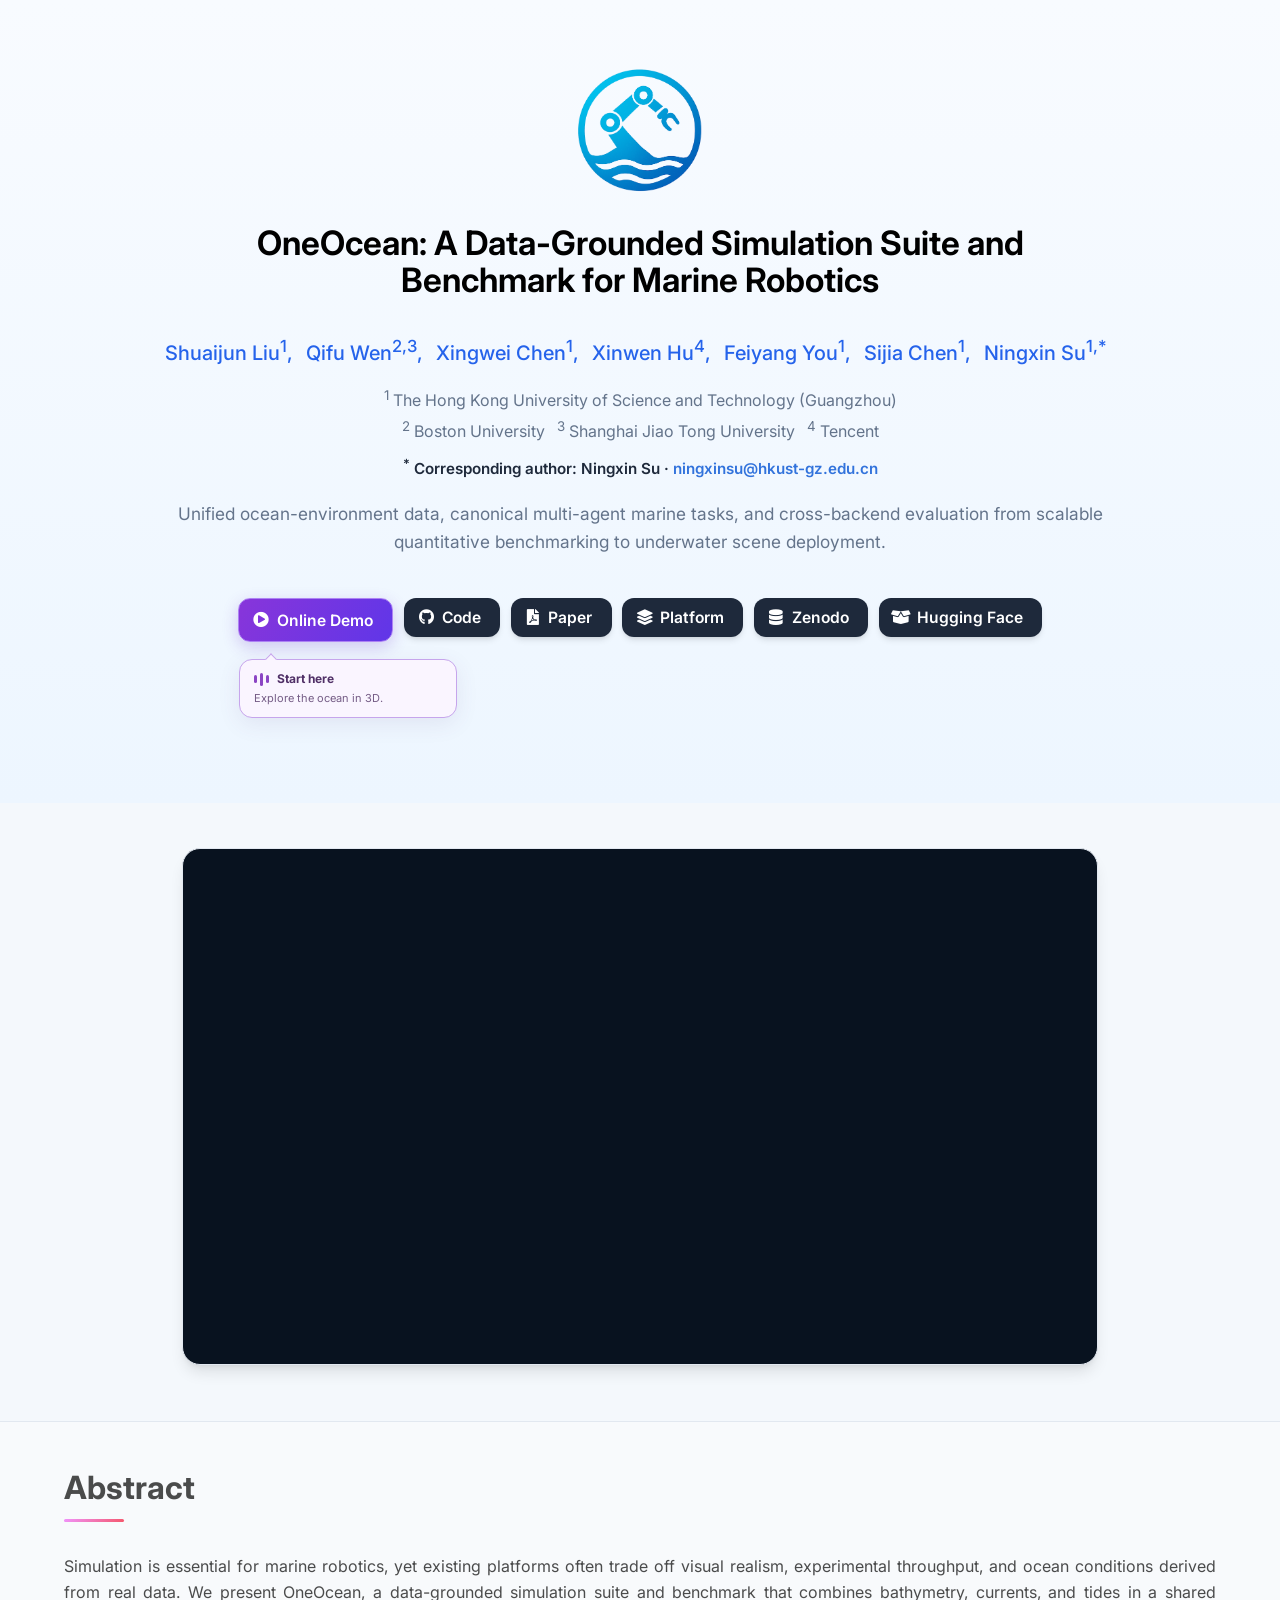
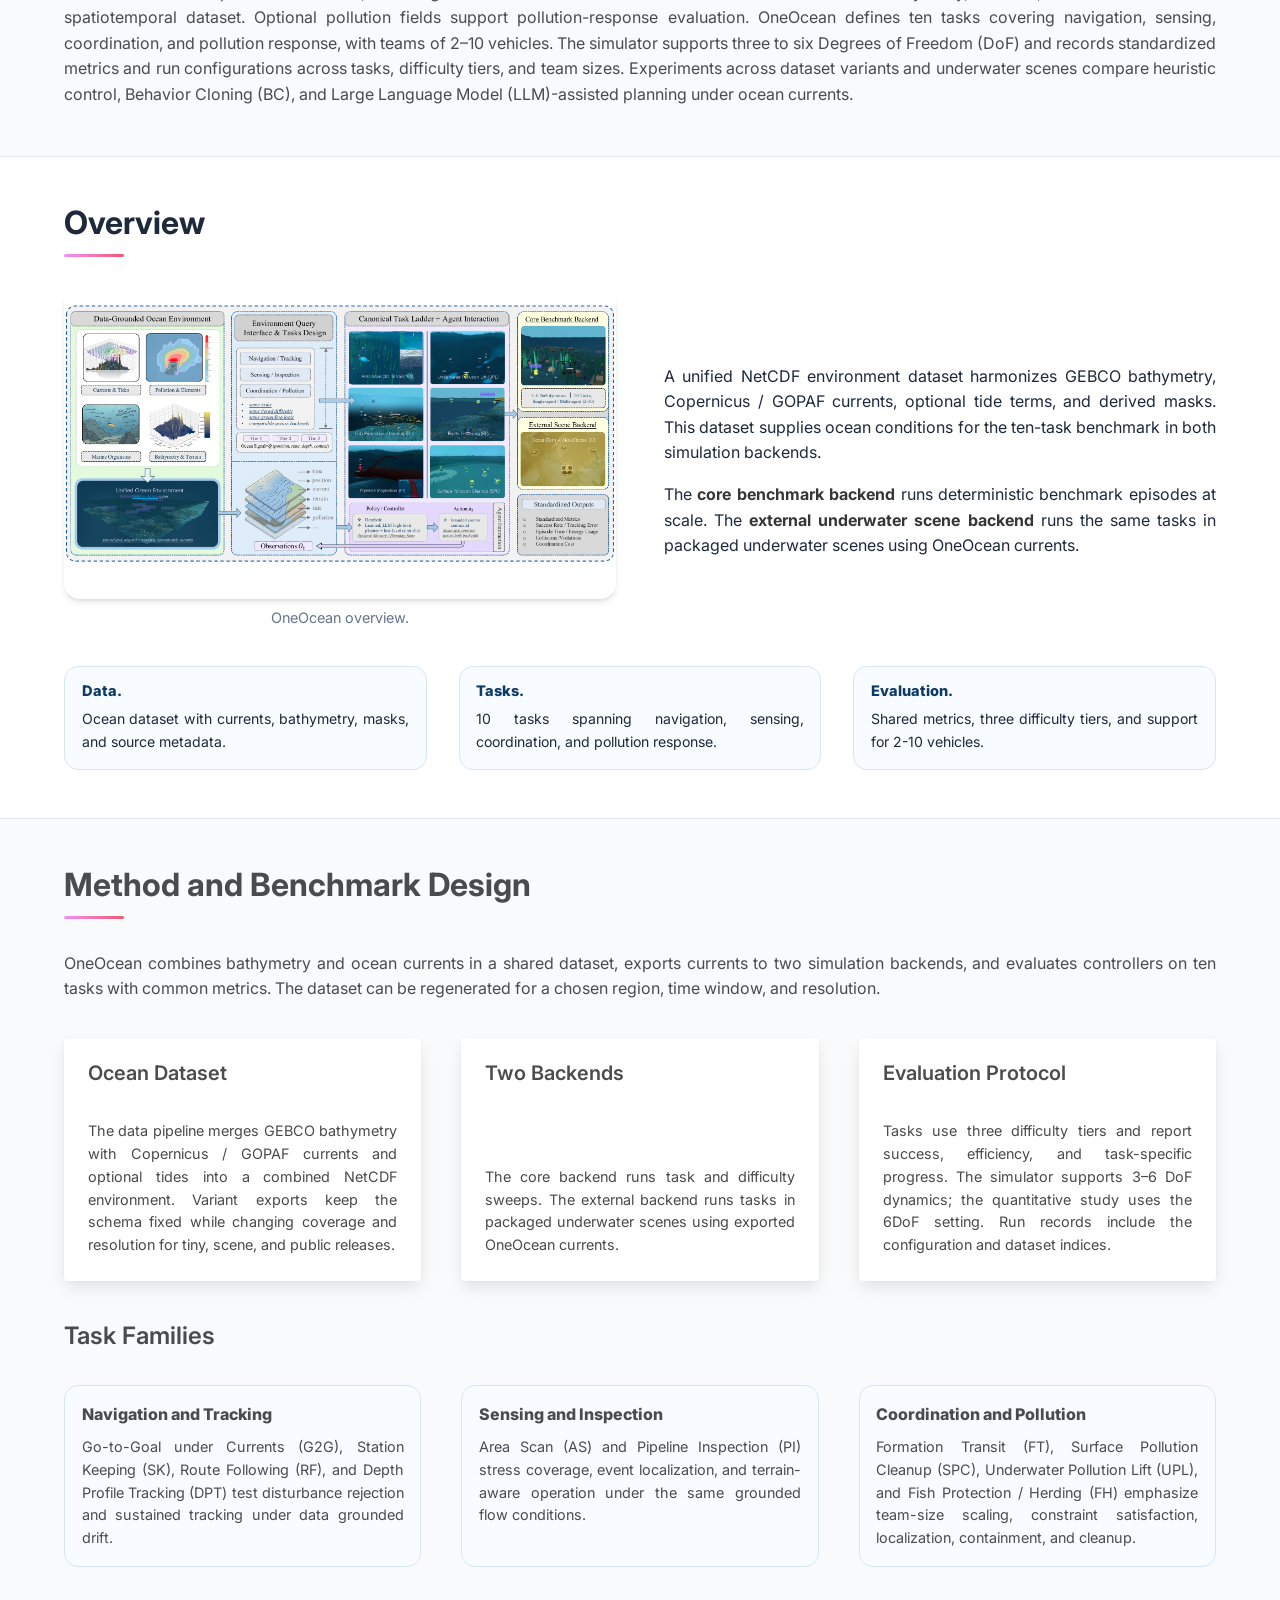
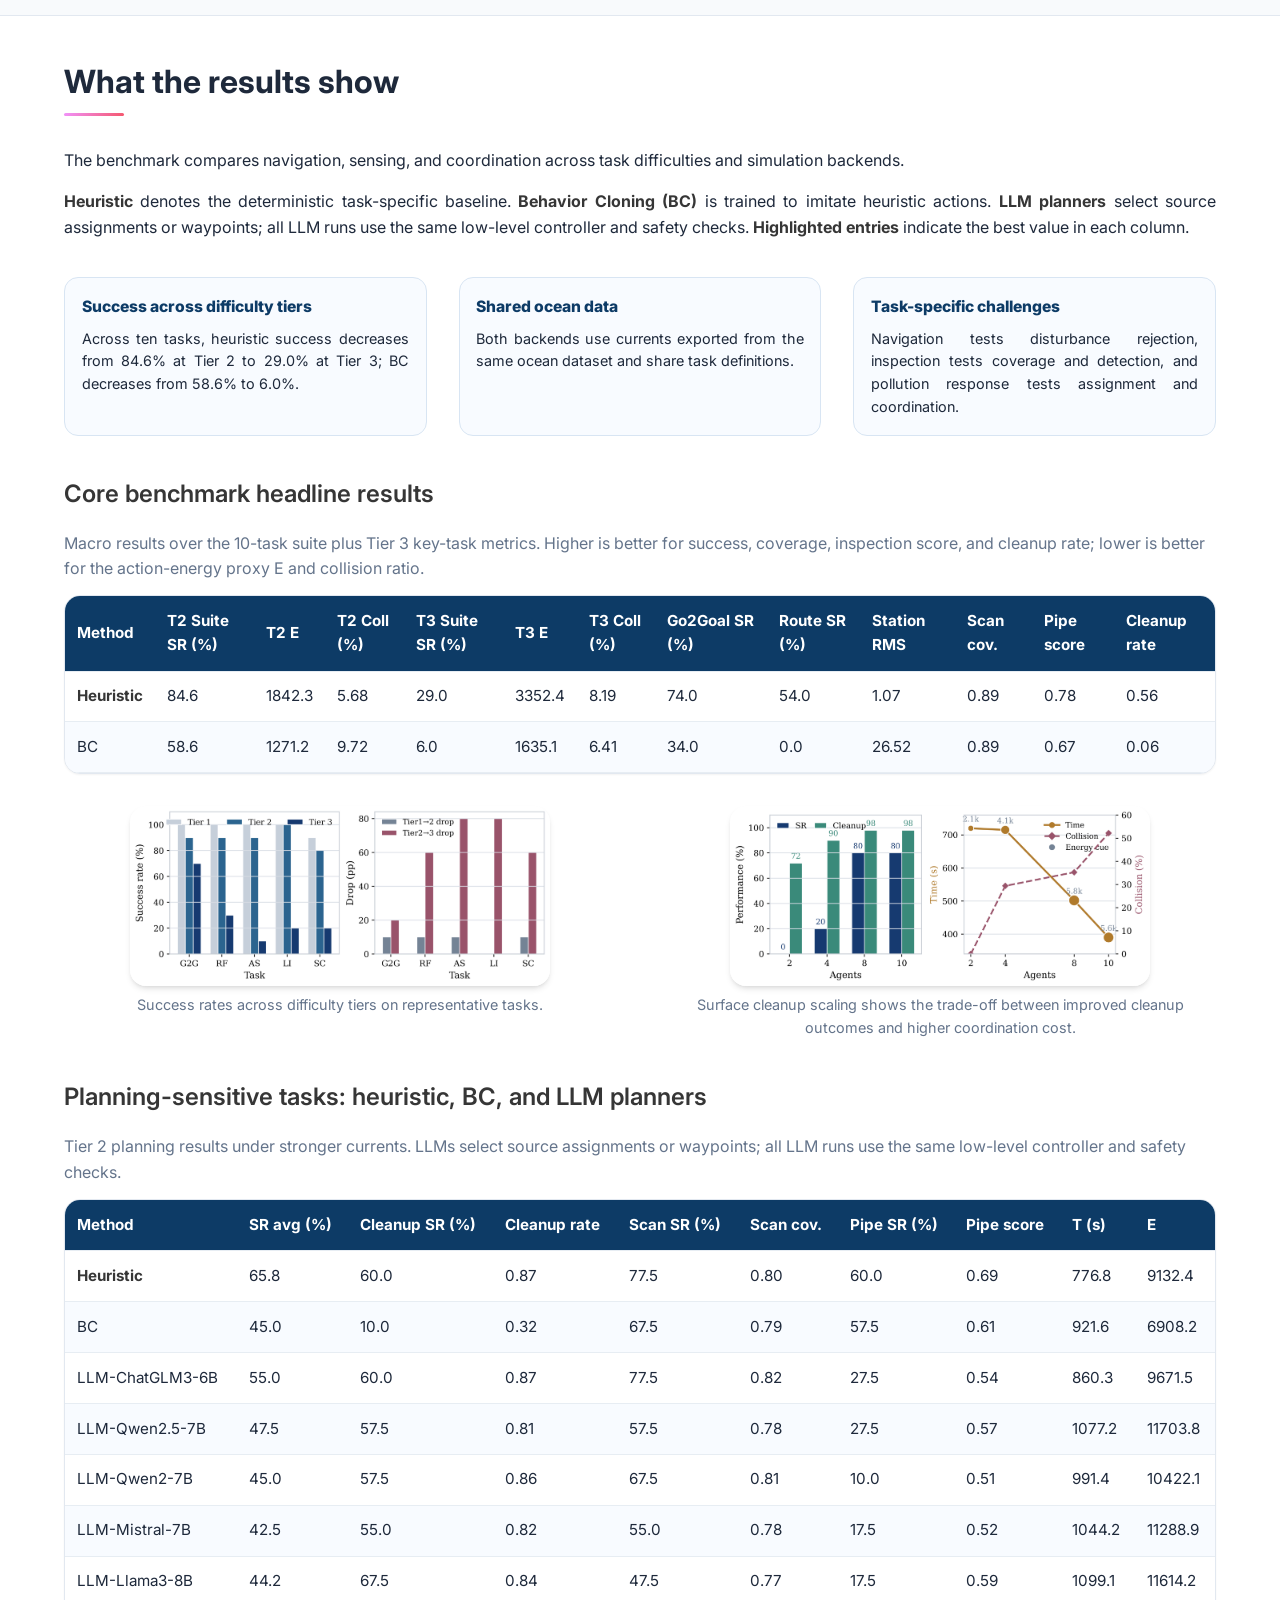
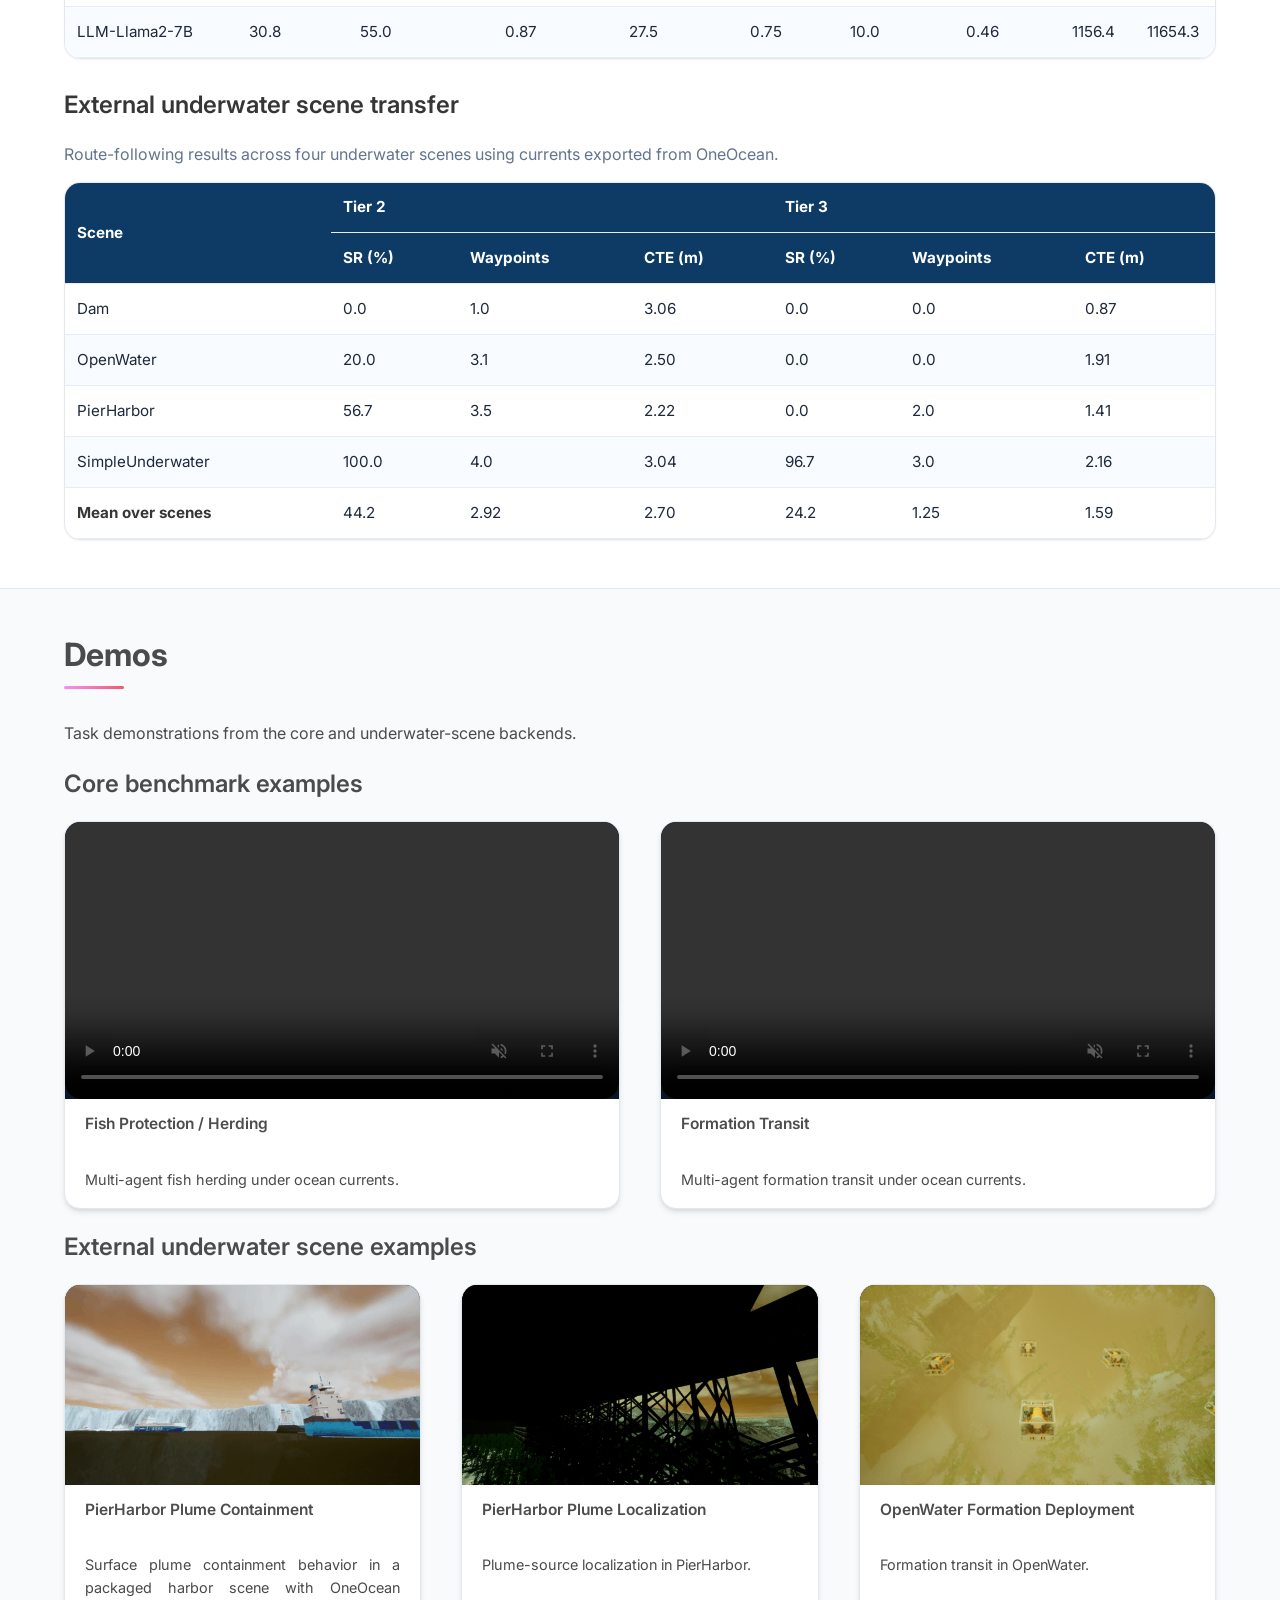
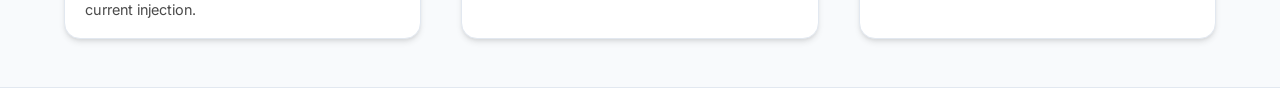
<file: docs/index.html>
<!DOCTYPE html>
<html lang="en">
<head>
  <meta charset="utf-8">
  <meta name="viewport" content="width=device-width, initial-scale=1">
  <meta name="title" content="OneOcean: A Data-Grounded Simulation Suite and Benchmark for Marine Robotics">
  <meta name="description" content="OneOcean is a data-grounded simulation suite and benchmark for marine robotics, built on a unified ocean-environment dataset and evaluated across core benchmark and external underwater-scene backends.">
  <meta name="keywords" content="marine robotics, underwater robotics, ocean simulation, benchmark, HoloOcean, GEBCO, Copernicus Marine, pollution cleanup, multi-agent systems">
  <meta name="author" content="Shuaijun Liu, Qifu Wen, Xingwei Chen, Xinwen Hu, Feiyang You, Sijia Chen, Ningxin Su">
  <link rel="canonical" href="https://nebulis-lab.github.io/OneOcean/">
  <meta name="robots" content="index, follow">
  <meta property="og:type" content="article">
  <meta property="og:site_name" content="OneOcean">
  <meta property="og:title" content="OneOcean: A Data-Grounded Simulation Suite and Benchmark for Marine Robotics">
  <meta property="og:description" content="Unified ocean-environment data, a 10-task marine robotics benchmark, and cross-backend evaluation from fast core experiments to underwater-scene deployment.">
  <meta property="og:image" content="static/images/paper/overview_abstract.png">
  <meta property="og:image:alt" content="OneOcean overview figure">
  <meta name="twitter:card" content="summary_large_image">
  <meta name="twitter:title" content="OneOcean: A Data-Grounded Simulation Suite and Benchmark for Marine Robotics">
  <meta name="twitter:description" content="Data-grounded marine robotics benchmark with unified ocean data, canonical tasks, and cross-backend evaluation.">
  <meta name="twitter:image" content="static/images/paper/overview_abstract.png">
  <meta name="theme-color" content="#0d3b66">
  <title>OneOcean | Project Page</title>

  <link rel="icon" type="image/png" href="static/logo.png">
  <link rel="apple-touch-icon" href="static/logo.png">
  <link rel="stylesheet" href="https://cdnjs.cloudflare.com/ajax/libs/font-awesome/5.15.4/css/all.min.css">
  <link rel="stylesheet" href="static/css/bulma.min.css">
  <link rel="stylesheet" href="static/css/index.css">
  <link rel="stylesheet" href="static/css/oneocean.css">
  <link rel="stylesheet" href="static/css/button-guide.css">
  <link rel="preconnect" href="https://fonts.googleapis.com">
  <link rel="preconnect" href="https://fonts.gstatic.com" crossorigin>
  <link href="https://fonts.googleapis.com/css2?family=Inter:wght@400;500;600;700;800&display=swap" rel="stylesheet">
  <script defer src="static/js/index.js"></script>
</head>
<body>
  <button class="scroll-to-top" onclick="scrollToTop()" title="Scroll to top" aria-label="Scroll to top">
    <i class="fas fa-chevron-up"></i>
  </button>

  <main id="main-content">
    <section class="hero oneocean-hero">
      <div class="hero-body">
        <div class="container is-max-widescreen">
          <div class="columns is-centered">
            <div class="column has-text-centered">
              <div class="title-with-logo">
                <img src="static/logo.png" alt="OneOcean logo" class="publication-logo">
                <h1 class="title is-1 publication-title">OneOcean: A Data-Grounded Simulation Suite and Benchmark for Marine Robotics</h1>
              </div>

              <div class="is-size-5 publication-authors">
                <span class="author-block">Shuaijun Liu<sup>1</sup>,</span>
                <span class="author-block">Qifu Wen<sup>2,3</sup>,</span>
                <span class="author-block">Xingwei Chen<sup>1</sup>,</span>
                <span class="author-block">Xinwen Hu<sup>4</sup>,</span>
                <span class="author-block">Feiyang You<sup>1</sup>,</span>
                <span class="author-block">Sijia Chen<sup>1</sup>,</span>
                <span class="author-block">Ningxin Su<sup>1,*</sup></span>
              </div>

              <div class="publication-institutions">
                <p><sup>1</sup> The Hong Kong University of Science and Technology (Guangzhou)</p>
                <p><sup>2</sup> Boston University &nbsp; <sup>3</sup> Shanghai Jiao Tong University &nbsp; <sup>4</sup> Tencent</p>
              </div>
              <p class="corresponding-author"><sup>*</sup> Corresponding author: Ningxin Su · <a href="mailto:ningxinsu@hkust-gz.edu.cn">ningxinsu@hkust-gz.edu.cn</a></p>

              <p class="hero-tagline">
                Unified ocean-environment data, canonical multi-agent marine tasks, and cross-backend evaluation from scalable quantitative benchmarking to underwater scene deployment.
              </p>

              <div class="publication-links oneocean-links">
                <span class="link-block guided-link">
                  <a id="online-demo" href="demo/" target="_blank" rel="noopener" aria-describedby="demo-entry-guide" class="external-link button is-normal is-rounded demo-highlight">
                    <span class="icon"><i class="fas fa-play-circle"></i></span>
                    <span>Online Demo</span>
                  </a>
                  <span id="demo-entry-guide" class="button-guide" role="note">
                    <span class="guide-heading"><span class="guide-signal" aria-hidden="true"><i></i><i></i><i></i></span>Start here</span>
                    <span class="guide-copy">Explore the ocean in 3D.</span>
                  </span>
                </span>
                <span class="link-block">
                  <a href="https://github.com/NEBULIS-Lab/OneOcean" target="_blank" rel="noopener" class="external-link button is-normal is-rounded is-dark">
                    <span class="icon"><i class="fab fa-github"></i></span>
                    <span>Code</span>
                  </a>
                </span>
                <span class="link-block">
                  <a href="oneocean_paper.pdf?v=arxiv-20261014-212656" target="_blank" class="external-link button is-normal is-rounded is-dark">
                    <span class="icon"><i class="fas fa-file-pdf"></i></span>
                    <span>Paper</span>
                  </a>
                </span>
                <span class="link-block">
                  <a href="platform/" class="external-link button is-normal is-rounded is-dark">
                    <span class="icon"><i class="fas fa-layer-group"></i></span>
                    <span>Platform</span>
                  </a>
                </span>
                <span class="link-block">
                  <a href="https://zenodo.org/records/18837700" target="_blank" rel="noopener" class="external-link button is-normal is-rounded is-dark">
                    <span class="icon"><i class="fas fa-database"></i></span>
                    <span>Zenodo</span>
                  </a>
                </span>
                <span class="link-block">
                  <a href="https://huggingface.co/datasets/anonymous321123/OneOcean_Environment_Dataset" target="_blank" rel="noopener" class="external-link button is-normal is-rounded is-dark">
                    <span class="icon"><i class="fas fa-box-open"></i></span>
                    <span>Hugging Face</span>
                  </a>
                </span>
              </div>
            </div>
          </div>
        </div>
      </div>
    </section>

    <section class="section video-intro-section">
      <div class="container is-max-widescreen">
        <div class="columns is-centered">
          <div class="column is-four-fifths video-column">
            <div class="video-embed-card">
              <div class="video-embed-shell">
                <iframe
                  src="https://www.youtube.com/embed/Fz2medRUxwo"
                  title="OneOcean overview video"
                  loading="lazy"
                  allow="accelerometer; autoplay; clipboard-write; encrypted-media; gyroscope; picture-in-picture; web-share"
                  allowfullscreen></iframe>
              </div>
            </div>
          </div>
        </div>
      </div>
    </section>

    <section class="section hero is-light" id="abstract">
      <div class="container is-max-widescreen">
        <div class="columns is-centered">
          <div class="column is-five-sixths">
            <h2 class="title is-3 has-text-left">Abstract</h2>
            <div class="content">
              <p class="has-text-justified">Simulation is essential for marine robotics, yet existing platforms often trade off visual realism, experimental throughput, and ocean conditions derived from real data. We present OneOcean, a data-grounded simulation suite and benchmark that combines bathymetry, currents, and tides in a shared spatiotemporal dataset. Optional pollution fields support pollution-response evaluation. OneOcean defines ten tasks covering navigation, sensing, coordination, and pollution response, with teams of 2–10 vehicles. The simulator supports three to six Degrees of Freedom (DoF) and records standardized metrics and run configurations across tasks, difficulty tiers, and team sizes. Experiments across dataset variants and underwater scenes compare heuristic control, Behavior Cloning (BC), and Large Language Model (LLM)-assisted planning under ocean currents.</p>
            </div>
          </div>
        </div>
      </div>
    </section>

    <section class="section" id="overview">
      <div class="container is-max-widescreen">
        <div class="columns is-centered">
          <div class="column is-five-sixths">
            <h2 class="title is-3 has-text-left">Overview</h2>
            <div class="columns is-vcentered is-variable is-6 overview-top-row">
              <div class="column is-6 overview-figure-column">
                <figure class="image hf-figure overview-figure-card">
                  <img class="hf-media hf-workflow overview-main-figure" src="static/images/paper/overview_abstract.png" alt="OneOcean overview" loading="lazy">
                </figure>
                <p class="hf-caption">OneOcean overview.</p>
              </div>
              <div class="column is-6">
                <div class="content overview-copy">
                  <p class="has-text-justified">A unified NetCDF environment dataset harmonizes GEBCO bathymetry, Copernicus / GOPAF currents, optional tide terms, and derived masks. This dataset supplies ocean conditions for the ten-task benchmark in both simulation backends.</p>
                  <p class="has-text-justified">The <strong>core benchmark backend</strong> runs deterministic benchmark episodes at scale. The <strong>external underwater scene backend</strong> runs the same tasks in packaged underwater scenes using OneOcean currents.</p>
                </div>
              </div>
            </div>
            <div class="columns is-multiline is-variable is-4 mini-points-row">
              <div class="column is-4">
                <div class="mini-point">
                  <span class="mini-point-label">Data.</span>
                  <span class="mini-point-body">Ocean dataset with currents, bathymetry, masks, and source metadata.</span>
                </div>
              </div>
              <div class="column is-4">
                <div class="mini-point">
                  <span class="mini-point-label">Tasks.</span>
                  <span class="mini-point-body">10 tasks spanning navigation, sensing, coordination, and pollution response.</span>
                </div>
              </div>
              <div class="column is-4">
                <div class="mini-point">
                  <span class="mini-point-label">Evaluation.</span>
                  <span class="mini-point-body">Shared metrics, three difficulty tiers, and support for 2-10 vehicles.</span>
                </div>
              </div>
            </div>
          </div>
        </div>
      </div>
    </section>

    <section class="section hero is-light" id="method">
      <div class="container is-max-widescreen">
        <div class="columns is-centered">
          <div class="column is-five-sixths">
            <h2 class="title is-3 has-text-left">Method and Benchmark Design</h2>
            <div class="content method-lead">
              <p class="has-text-justified">OneOcean combines bathymetry and ocean currents in a shared dataset, exports currents to two simulation backends, and evaluates controllers on ten tasks with common metrics. The dataset can be regenerated for a chosen region, time window, and resolution.</p>
            </div>

            <div class="columns is-multiline is-variable is-5 benchmark-pillars">
              <div class="column is-4">
                <article class="hf-card card method-card benchmark-card">
                  <div class="card-content">
                    <h3 class="title is-5">Ocean Dataset</h3>
                    <p>The data pipeline merges GEBCO bathymetry with Copernicus / GOPAF currents and optional tides into a combined NetCDF environment. Variant exports keep the schema fixed while changing coverage and resolution for tiny, scene, and public releases.</p>
                  </div>
                </article>
              </div>
              <div class="column is-4">
                <article class="hf-card card method-card benchmark-card">
                  <div class="card-content">
                    <h3 class="title is-5">Two Backends</h3>
                    <p>The core backend runs task and difficulty sweeps. The external backend runs tasks in packaged underwater scenes using exported OneOcean currents.</p>
                  </div>
                </article>
              </div>
              <div class="column is-4">
                <article class="hf-card card method-card benchmark-card">
                  <div class="card-content">
                    <h3 class="title is-5">Evaluation Protocol</h3>
                    <p>Tasks use three difficulty tiers and report success, efficiency, and task-specific progress. The simulator supports 3–6 DoF dynamics; the quantitative study uses the 6DoF setting. Run records include the configuration and dataset indices.</p>
                  </div>
                </article>
              </div>
            </div>

            <div class="task-families-wrap">
              <h3 class="title is-4 has-text-left">Task Families</h3>
              <div class="columns is-multiline is-variable is-5 task-family-grid task-family-grid-three">
                <div class="column is-4">
                  <div class="task-family-card family-card">
                    <h4>Navigation and Tracking</h4>
                    <p>Go-to-Goal under Currents (G2G), Station Keeping (SK), Route Following (RF), and Depth Profile Tracking (DPT) test disturbance rejection and sustained tracking under data grounded drift.</p>
                  </div>
                </div>
                <div class="column is-4">
                  <div class="task-family-card family-card">
                    <h4>Sensing and Inspection</h4>
                    <p>Area Scan (AS) and Pipeline Inspection (PI) stress coverage, event localization, and terrain-aware operation under the same grounded flow conditions.</p>
                  </div>
                </div>
                <div class="column is-4">
                  <div class="task-family-card family-card">
                    <h4>Coordination and Pollution</h4>
                    <p>Formation Transit (FT), Surface Pollution Cleanup (SPC), Underwater Pollution Lift (UPL), and Fish Protection / Herding (FH) emphasize team-size scaling, constraint satisfaction, localization, containment, and cleanup.</p>
                  </div>
                </div>
              </div>
            </div>
          </div>
        </div>
      </div>
    </section>

    <section class="section" id="results">
      <div class="container is-max-widescreen">
        <div class="columns is-centered">
          <div class="column is-five-sixths">
            <h2 class="title is-3 has-text-left">What the results show</h2>
            <div class="content">
              <p class="has-text-justified">The benchmark compares navigation, sensing, and coordination across task difficulties and simulation backends.</p>
              <p class="has-text-justified"><strong>Heuristic</strong> denotes the deterministic task-specific baseline. <strong>Behavior Cloning (BC)</strong> is trained to imitate heuristic actions. <strong>LLM planners</strong> select source assignments or waypoints; all LLM runs use the same low-level controller and safety checks. <strong>Highlighted entries</strong> indicate the best value in each column.</p>
            </div>

            <div class="columns is-multiline is-variable is-4 results-takeaway-grid">
              <div class="column is-4">
                <article class="results-takeaway-card">
                  <h3>Success across difficulty tiers</h3>
                  <p>Across ten tasks, heuristic success decreases from 84.6% at Tier 2 to 29.0% at Tier 3; BC decreases from 58.6% to 6.0%.</p>
                </article>
              </div>
              <div class="column is-4">
                <article class="results-takeaway-card">
                  <h3>Shared ocean data</h3>
                  <p>Both backends use currents exported from the same ocean dataset and share task definitions.</p>
                </article>
              </div>
              <div class="column is-4">
                <article class="results-takeaway-card">
                  <h3>Task-specific challenges</h3>
                  <p>Navigation tests disturbance rejection, inspection tests coverage and detection, and pollution response tests assignment and coordination.</p>
                </article>
              </div>
            </div>

            <div class="table-panel">
              <h3 class="title is-4 has-text-left">Core benchmark headline results</h3>
              <p class="table-caption">Macro results over the 10-task suite plus Tier 3 key-task metrics. Higher is better for success, coverage, inspection score, and cleanup rate; lower is better for the action-energy proxy E and collision ratio.</p>
              <div class="table-scroll">
                <table class="paper-table compact">
                  <thead>
                    <tr>
                      <th>Method</th>
                      <th>T2 Suite SR (%)</th>
                      <th>T2 E</th>
                      <th>T2 Coll (%)</th>
                      <th>T3 Suite SR (%)</th>
                      <th>T3 E</th>
                      <th>T3 Coll (%)</th>
                      <th>Go2Goal SR (%)</th>
                      <th>Route SR (%)</th>
                      <th>Station RMS</th>
                      <th>Scan cov.</th>
                      <th>Pipe score</th>
                      <th>Cleanup rate</th>
                    </tr>
                  </thead>
                  <tbody>
                    <tr>
                      <td><strong>Heuristic</strong></td>
                      <td>84.6</td>
                      <td>1842.3</td>
                      <td>5.68</td>
                      <td>29.0</td>
                      <td>3352.4</td>
                      <td>8.19</td>
                      <td>74.0</td>
                      <td>54.0</td>
                      <td>1.07</td>
                      <td>0.89</td>
                      <td>0.78</td>
                      <td>0.56</td>
                    </tr>
                    <tr>
                      <td>BC</td>
                      <td>58.6</td>
                      <td>1271.2</td>
                      <td>9.72</td>
                      <td>6.0</td>
                      <td>1635.1</td>
                      <td>6.41</td>
                      <td>34.0</td>
                      <td>0.0</td>
                      <td>26.52</td>
                      <td>0.89</td>
                      <td>0.67</td>
                      <td>0.06</td>
                    </tr>
                  </tbody>
                </table>
              </div>
            </div>

            <div class="columns is-variable is-6 result-figures">
              <div class="column is-6">
                <figure class="image hf-figure">
                  <img class="hf-media hf-plot" src="static/images/paper/difficulty_ladder_dualpanel.png" alt="Difficulty ladder summary" loading="lazy">
                </figure>
                <p class="hf-caption">Success rates across difficulty tiers on representative tasks.</p>
              </div>
              <div class="column is-6">
                <figure class="image hf-figure">
                  <img class="hf-media hf-plot" src="static/images/paper/cleanup_scaling_dualpanel.png" alt="Cleanup scaling summary" loading="lazy">
                </figure>
                <p class="hf-caption">Surface cleanup scaling shows the trade-off between improved cleanup outcomes and higher coordination cost.</p>
              </div>
            </div>

            <div class="table-panel">
              <h3 class="title is-4 has-text-left">Planning-sensitive tasks: heuristic, BC, and LLM planners</h3>
              <p class="table-caption">Tier 2 planning results under stronger currents. LLMs select source assignments or waypoints; all LLM runs use the same low-level controller and safety checks.</p>
              <div class="table-scroll">
                <table class="paper-table">
                  <thead>
                    <tr>
                      <th>Method</th>
                      <th>SR avg (%)</th>
                      <th>Cleanup SR (%)</th>
                      <th>Cleanup rate</th>
                      <th>Scan SR (%)</th>
                      <th>Scan cov.</th>
                      <th>Pipe SR (%)</th>
                      <th>Pipe score</th>
                      <th>T (s)</th>
                      <th>E</th>
                    </tr>
                  </thead>
                  <tbody>
                    <tr>
                      <td><strong>Heuristic</strong></td>
                      <td>65.8</td>
                      <td>60.0</td>
                      <td>0.87</td>
                      <td>77.5</td>
                      <td>0.80</td>
                      <td>60.0</td>
                      <td>0.69</td>
                      <td>776.8</td>
                      <td>9132.4</td>
                    </tr>
                    <tr>
                      <td>BC</td>
                      <td>45.0</td>
                      <td>10.0</td>
                      <td>0.32</td>
                      <td>67.5</td>
                      <td>0.79</td>
                      <td>57.5</td>
                      <td>0.61</td>
                      <td>921.6</td>
                      <td>6908.2</td>
                    </tr>
                    <tr>
                      <td>LLM-ChatGLM3-6B</td>
                      <td>55.0</td>
                      <td>60.0</td>
                      <td>0.87</td>
                      <td>77.5</td>
                      <td>0.82</td>
                      <td>27.5</td>
                      <td>0.54</td>
                      <td>860.3</td>
                      <td>9671.5</td>
                    </tr>
                    <tr>
                      <td>LLM-Qwen2.5-7B</td>
                      <td>47.5</td>
                      <td>57.5</td>
                      <td>0.81</td>
                      <td>57.5</td>
                      <td>0.78</td>
                      <td>27.5</td>
                      <td>0.57</td>
                      <td>1077.2</td>
                      <td>11703.8</td>
                    </tr>
                    <tr>
                      <td>LLM-Qwen2-7B</td>
                      <td>45.0</td>
                      <td>57.5</td>
                      <td>0.86</td>
                      <td>67.5</td>
                      <td>0.81</td>
                      <td>10.0</td>
                      <td>0.51</td>
                      <td>991.4</td>
                      <td>10422.1</td>
                    </tr>
                    <tr>
                      <td>LLM-Mistral-7B</td>
                      <td>42.5</td>
                      <td>55.0</td>
                      <td>0.82</td>
                      <td>55.0</td>
                      <td>0.78</td>
                      <td>17.5</td>
                      <td>0.52</td>
                      <td>1044.2</td>
                      <td>11288.9</td>
                    </tr>
                    <tr>
                      <td>LLM-Llama3-8B</td>
                      <td>44.2</td>
                      <td>67.5</td>
                      <td>0.84</td>
                      <td>47.5</td>
                      <td>0.77</td>
                      <td>17.5</td>
                      <td>0.59</td>
                      <td>1099.1</td>
                      <td>11614.2</td>
                    </tr>
                    <tr>
                      <td>LLM-Llama2-7B</td>
                      <td>30.8</td>
                      <td>55.0</td>
                      <td>0.87</td>
                      <td>27.5</td>
                      <td>0.75</td>
                      <td>10.0</td>
                      <td>0.46</td>
                      <td>1156.4</td>
                      <td>11654.3</td>
                    </tr>
                  </tbody>
                </table>
              </div>
            </div>

            <div class="table-panel">
              <h3 class="title is-4 has-text-left">External underwater scene transfer</h3>
              <p class="table-caption">Route-following results across four underwater scenes using currents exported from OneOcean.</p>
              <div class="table-scroll narrow">
                <table class="paper-table compact">
                  <thead>
                    <tr>
                      <th rowspan="2">Scene</th>
                      <th colspan="3">Tier 2</th>
                      <th colspan="3">Tier 3</th>
                    </tr>
                    <tr>
                      <th>SR (%)</th>
                      <th>Waypoints</th>
                      <th>CTE (m)</th>
                      <th>SR (%)</th>
                      <th>Waypoints</th>
                      <th>CTE (m)</th>
                    </tr>
                  </thead>
                  <tbody>
                    <tr>
                      <td>Dam</td>
                      <td>0.0</td>
                      <td>1.0</td>
                      <td>3.06</td>
                      <td>0.0</td>
                      <td>0.0</td>
                      <td>0.87</td>
                    </tr>
                    <tr>
                      <td>OpenWater</td>
                      <td>20.0</td>
                      <td>3.1</td>
                      <td>2.50</td>
                      <td>0.0</td>
                      <td>0.0</td>
                      <td>1.91</td>
                    </tr>
                    <tr>
                      <td>PierHarbor</td>
                      <td>56.7</td>
                      <td>3.5</td>
                      <td>2.22</td>
                      <td>0.0</td>
                      <td>2.0</td>
                      <td>1.41</td>
                    </tr>
                    <tr>
                      <td>SimpleUnderwater</td>
                      <td>100.0</td>
                      <td>4.0</td>
                      <td>3.04</td>
                      <td>96.7</td>
                      <td>3.0</td>
                      <td>2.16</td>
                    </tr>
                    <tr>
                      <td><strong>Mean over scenes</strong></td>
                      <td>44.2</td>
                      <td>2.92</td>
                      <td>2.70</td>
                      <td>24.2</td>
                      <td>1.25</td>
                      <td>1.59</td>
                    </tr>
                  </tbody>
                </table>
              </div>
            </div>
          </div>
        </div>
      </div>
    </section>

    <section class="section hero is-light" id="demos">
      <div class="container is-max-widescreen">
        <div class="columns is-centered">
          <div class="column is-five-sixths">
            <h2 class="title is-3 has-text-left">Demos</h2>
            <div class="content">
              <p class="has-text-justified">Task demonstrations from the core and underwater-scene backends.</p>
            </div>

            <h3 class="title is-4 has-text-left">Core benchmark examples</h3>
            <div class="columns is-variable is-5">
              <div class="column is-6">
                <article class="hf-card card demo-card">
                  <div class="card-image">
                    <video class="hf-video-inline" controls muted loop playsinline preload="metadata">
                      <source src="static/media/core/task3_10s.mp4" type="video/mp4">
                    </video>
                  </div>
                  <div class="card-content">
                    <h4 class="title is-5">Fish Protection / Herding</h4>
                    <p>Multi-agent fish herding under ocean currents.</p>
                  </div>
                </article>
              </div>
              <div class="column is-6">
                <article class="hf-card card demo-card">
                  <div class="card-image">
                    <video class="hf-video-inline" controls muted loop playsinline preload="metadata">
                      <source src="static/media/core/task6_10s.mp4" type="video/mp4">
                    </video>
                  </div>
                  <div class="card-content">
                    <h4 class="title is-5">Formation Transit</h4>
                    <p>Multi-agent formation transit under ocean currents.</p>
                  </div>
                </article>
              </div>
            </div>

            <h3 class="title is-4 has-text-left">External underwater scene examples</h3>
            <div class="columns is-multiline is-variable is-5">
              <div class="column is-4">
                <article class="hf-card card demo-card">
                  <div class="card-image">
                    <img class="hf-media" src="static/media/external/pierharbor_plume_containment_viewport.gif" alt="PierHarbor plume containment demo" loading="lazy">
                  </div>
                  <div class="card-content">
                    <h4 class="title is-5">PierHarbor Plume Containment</h4>
                    <p>Surface plume containment behavior in a packaged harbor scene with OneOcean current injection.</p>
                  </div>
                </article>
              </div>
              <div class="column is-4">
                <article class="hf-card card demo-card">
                  <div class="card-image">
                    <img class="hf-media" src="static/media/external/pierharbor_plume_localization_viewport.gif" alt="PierHarbor plume localization demo" loading="lazy">
                  </div>
                  <div class="card-content">
                    <h4 class="title is-5">PierHarbor Plume Localization</h4>
                    <p>Plume-source localization in PierHarbor.</p>
                  </div>
                </article>
              </div>
              <div class="column is-4">
                <article class="hf-card card demo-card">
                  <div class="card-image">
                    <img class="hf-media" src="static/media/external/openwater_formation_keyframe.png" alt="OpenWater formation keyframe" loading="lazy">
                  </div>
                  <div class="card-content">
                    <h4 class="title is-5">OpenWater Formation Deployment</h4>
                    <p>Formation transit in OpenWater.</p>
                  </div>
                </article>
              </div>
            </div>
          </div>
        </div>
      </div>
    </section>
  </main>
</body>
</html>
</file>
<file: docs/static/css/index.css>
/* Modern CSS Variables for consistent theming */
:root {
  --primary-color: #2563eb;
  --primary-hover: #1d4ed8;
  --secondary-color: #64748b;
  --accent-color: #0ea5e9;
  --text-primary: #1e293b;
  --text-secondary: #64748b;
  --text-light: #94a3b8;
  --background-primary: #ffffff;
  --background-secondary: #f8fafc;
  --background-accent: #f1f5f9;
  --border-color: #e2e8f0;
  --shadow-sm: 0 1px 2px 0 rgb(0 0 0 / 0.05);
  --shadow-md: 0 4px 6px -1px rgb(0 0 0 / 0.1), 0 2px 4px -2px rgb(0 0 0 / 0.1);
  --shadow-lg: 0 10px 15px -3px rgb(0 0 0 / 0.1), 0 4px 6px -4px rgb(0 0 0 / 0.1);
  --shadow-xl: 0 20px 25px -5px rgb(0 0 0 / 0.1), 0 8px 10px -6px rgb(0 0 0 / 0.1);
  --gradient-primary: linear-gradient(135deg, #667eea 0%, #764ba2 100%);
  --gradient-accent: linear-gradient(135deg, #f093fb 0%, #f5576c 100%);
  --gradient-subtle: linear-gradient(135deg, #ffecd2 0%, #fcb69f 100%);
  --border-radius: 12px;
  --border-radius-lg: 16px;
  --transition: all 0.3s cubic-bezier(0.4, 0, 0.2, 1);
}

/* Smooth scrolling for better UX */
html {
  scroll-behavior: smooth;
}

body {
  font-family: 'Inter', 'Segoe UI', -apple-system, BlinkMacSystemFont, sans-serif;
  color: var(--text-primary);
  line-height: 1.6;
  font-size: 16px;
  background-color: var(--background-primary);
  -webkit-font-smoothing: antialiased;
  -moz-osx-font-smoothing: grayscale;
}

/* HATTO-UFog: docs expansion (responsive media + no overflow) */
#overview .hf-media,
#motivation .hf-media,
#method .hf-media,
#results .hf-media,
#simulators .hf-media,
#simulators .hf-video,
#demos .hf-media,
#demos .hf-video {
  max-width: 100%;
  width: auto;
  height: auto;
  display: block;
  margin-left: auto;
  margin-right: auto;
}

#overview .hf-figure,
#motivation .hf-figure,
#method .hf-figure,
#results .hf-figure,
#simulators .hf-figure,
#demos .hf-figure {
  border-radius: var(--border-radius-lg);
  overflow: hidden;
  box-shadow: var(--shadow-md);
  background: var(--background-primary);
}

#overview .hf-figure {
  max-width: 560px;
  margin-left: auto;
  margin-right: auto;
}

#overview .hf-media {
  max-height: 380px;
  object-fit: contain;
}

#overview .hf-media.hf-workflow {
  max-height: 520px;
}

#results .hf-media,
#simulators .hf-media {
  max-height: 360px;
  object-fit: contain;
}

#results .hf-media.hf-plot {
  max-height: 240px;
}

#results .hf-figure {
  width: min(420px, 100%);
  margin-left: auto;
  margin-right: auto;
}

#demos .hf-media {
  max-height: 420px;
  object-fit: contain;
}

#demos .hf-figure {
  width: min(800px, 100%);
  margin-left: auto;
  margin-right: auto;
}

#demos .hf-video {
  max-width: 100%;
  display: block;
  margin-left: auto;
  margin-right: auto;
  background: transparent;
  border-radius: 0;
}

.hf-video-inline {
  width: 100%;
  height: auto;
  display: block;
  background: #0b1220;
  border-radius: var(--border-radius-lg);
}

.hf-video-wide {
  width: min(800px, 100%);
  display: block;
  margin-left: auto;
  margin-right: auto;
  background: #0b1220;
  border-radius: var(--border-radius-lg);
}

.hf-video-narrow {
  width: min(400px, 100%); /* Smaller than wide videos */
  display: block;
  margin-left: auto;
  margin-right: auto;
}

/* Demos: avoid extra framing so posters match the final video element box before playback. */
#demos .hf-video-wide,
#demos .hf-video-inline {
  background: transparent !important;
  border-radius: var(--border-radius-lg) !important;
  overflow: hidden !important; /* Ensure rounded corners are visible */
}

#demos .hf-video-narrow {
  width: min(400px, 100%) !important; /* Smaller display for RoboFactory */
  background: transparent !important;
  border-radius: var(--border-radius-lg) !important;
  overflow: hidden !important;
}

/* Critical: lock demo aspect ratios so the poster box matches the video box before metadata/playback.
   The aspect-ratio forces the video element to have the correct dimensions even when showing the poster. */
#demos video.demo-habitat { 
  aspect-ratio: 4 / 1 !important;        /* 2048x512 */
  height: auto !important;
  /* object-fit ensures poster fits within the aspect-ratio box without distorting */
  object-fit: contain !important;
}
#demos video.demo-robofactory { 
  aspect-ratio: 2 / 1 !important;       /* 2048x1024 */
  height: auto !important;
  object-fit: contain !important;
}
#demos video.demo-airsim { 
  aspect-ratio: 16 / 3 !important;      /* 3840x720 = 5.333... */
  height: auto !important;
  object-fit: contain !important;
}

#results .hf-card,
#simulators .hf-card,
#demos .hf-card {
  border-radius: var(--border-radius-lg);
  overflow: hidden;
  box-shadow: var(--shadow-md);
  border: 1px solid var(--border-color);
}

#results .hf-card,
#simulators .hf-card,
#demos .hf-card {
  height: 100%;
  display: flex;
  flex-direction: column;
}

#results .hf-card .card-image,
#simulators .hf-card .card-image,
#demos .hf-card .card-image {
  flex: 0 0 auto;
}

#results .hf-card .card-content,
#simulators .hf-card .card-content,
#demos .hf-card .card-content {
  flex: 1 1 auto;
  display: flex;
  flex-direction: column;
  align-items: flex-start;
  justify-content: flex-start;
}

#results .card-content,
#simulators .card-content,
#demos .card-content {
  padding: 1rem 1.25rem;
}

.hf-caption {
  margin-top: 0.5rem;
  font-size: 0.95rem;
  color: var(--text-secondary);
  text-align: center;
}

@media (max-width: 768px) {
  #results .hf-media,
  #simulators .hf-media {
    max-height: 260px;
  }

  #demos .hf-media {
    max-height: 300px;
  }

  #overview .hf-figure {
    max-width: 100%;
  }
}


/* Modern Button Styles */
.button {
  border-radius: var(--border-radius) !important;
  font-weight: 600 !important;
  transition: var(--transition) !important;
  border: 2px solid transparent !important;
  position: relative;
  overflow: hidden;
}

.button.is-dark {
  background: var(--text-primary) !important;
  border: none !important;
  color: white !important;
  box-shadow: var(--shadow-md);
}

.button.is-dark:hover {
  transform: translateY(-2px);
  box-shadow: var(--shadow-lg);
  background: var(--primary-color) !important;
}

.button.is-dark:active {
  transform: translateY(0);
  box-shadow: var(--shadow-md);
}

.footer .icon-link {
    font-size: 25px;
    color: var(--text-secondary);
    transition: var(--transition);
}

.footer .icon-link:hover {
    color: var(--primary-color);
    transform: translateY(-2px);
}

.link-block a {
    margin: 8px 4px;
}

.dnerf {
  font-variant: small-caps;
}


/* Hero Section Modernization */
.hero {
  position: relative;
  overflow: hidden;
}

.hero.is-light {
  background: var(--background-secondary);
  border-top: 1px solid var(--border-color);
  border-bottom: 1px solid var(--border-color);
}

.hero-body {
  padding: 4rem 1.5rem;
}

.teaser .hero-body {
  padding-top: 2rem;
  padding-bottom: 4rem;
}

.teaser {
  font-family: 'Inter', sans-serif;
}


/* Publication Content Styling */
.title-with-logo {
    display: flex;
    align-items: center;
    justify-content: center;
    gap: 1.25rem;
    margin-bottom: 2rem;
    flex-wrap: wrap;
    flex-direction: column;
}

.publication-logo {
    max-height: 125px;
    width: auto;
    flex-shrink: 0;
    margin-right: 0;
    margin-bottom: 0.75rem;
}

.publication-title {
    font-family: 'Inter', sans-serif !important;
    font-weight: 650 !important;
    color: #000000 !important;
    margin-bottom: 0 !important;
    line-height: 1.1 !important;
    font-size: clamp(1.5rem, 4vw, 2.1rem) !important;
    flex: 0 0 auto;
    min-width: 0;
    text-align: center;
    max-width: 75%;
    margin-left: auto;
    margin-right: auto;
}

.publication-banner {
  max-height: 70vh;
  border-radius: var(--border-radius-lg);
  overflow: hidden;
  box-shadow: var(--shadow-xl);
  margin: 2rem 0;
}

.publication-banner video {
  position: relative;
  left: auto;
  top: auto;
  transform: none;
  object-fit: cover;
  width: 100%;
  height: 100%;
  border-radius: var(--border-radius-lg);
}

.publication-header .hero-body {
  padding: 6rem 1.5rem 4rem;
}

.publication-authors {
    font-family: 'Inter', sans-serif !important;
    font-weight: 500;
    margin-bottom: 1.5rem;
}

.publication-authors .author-block {
    color: var(--primary-color);
}

.publication-institutions {
    color: var(--text-secondary) !important;
}

.corresponding-author {
    color: var(--text-primary) !important;
    font-weight: 600;
    margin-top: 0.5rem;
}

.publication-venue {
    color: var(--text-secondary);
    width: fit-content;
    font-weight: 600;
    background: var(--background-accent);
    padding: 0.5rem 1rem;
    border-radius: var(--border-radius);
    margin-top: 1rem;
    display: inline-block;
}

.publication-awards {
    color: #ef4444;
    width: fit-content;
    font-weight: 700;
    background: linear-gradient(135deg, #fef2f2, #fee2e2);
    padding: 0.5rem 1rem;
    border-radius: var(--border-radius);
    border-left: 4px solid #ef4444;
    margin-top: 1rem;
}

.publication-authors a {
   color: var(--primary-color) !important;
   text-decoration: none;
   font-weight: 600;
   transition: var(--transition);
   position: relative;
}

.publication-authors a::after {
    content: '';
    position: absolute;
    width: 0;
    height: 2px;
    bottom: -2px;
    left: 0;
    background: var(--gradient-accent);
    transition: var(--transition);
}

.publication-authors a:hover::after {
    width: 100%;
}

.publication-authors a:hover {
    color: var(--primary-hover) !important;
}

.author-block {
  display: inline-block;
  margin-right: 0.5rem;
}

.publication-banner img {
  border-radius: var(--border-radius-lg);
  box-shadow: var(--shadow-lg);
  transition: var(--transition);
}

.publication-banner img:hover {
  transform: scale(1.02);
  box-shadow: var(--shadow-xl);
}

/* Modern Video and Carousel Styling */
.publication-video {
    position: relative;
    width: 100%;
    height: 0;
    padding-bottom: 56.25%;
    overflow: hidden;
    border-radius: var(--border-radius-lg) !important;
    box-shadow: var(--shadow-xl);
    transition: var(--transition);
}

.publication-video:hover {
    transform: translateY(-4px);
    box-shadow: var(--shadow-xl);
}

.publication-video iframe {
    position: absolute;
    top: 0;
    left: 0;
    width: 100%;
    height: 100%;
    border-radius: var(--border-radius-lg);
}

.publication-body img {
  border-radius: var(--border-radius);
  box-shadow: var(--shadow-md);
  transition: var(--transition);
}

.publication-body img:hover {
  transform: translateY(-2px);
  box-shadow: var(--shadow-lg);
}

.results-carousel {
  overflow: hidden;
  padding: 1rem 0;
}

.results-carousel .item {
  margin: 1rem;
  overflow: hidden;
  padding: 1.5rem;
  font-size: 0;
  background: var(--background-primary);
  border-radius: var(--border-radius-lg);
  box-shadow: var(--shadow-md);
  transition: var(--transition);
  border: 1px solid var(--border-color);
}

.results-carousel .item:hover {
  transform: translateY(-4px);
  box-shadow: var(--shadow-lg);
}

.results-carousel .item img,
.results-carousel video {
  margin: 0;
  border-radius: var(--border-radius);
  width: 100%;
  height: auto;
}

.results-carousel .subtitle {
  font-size: 1rem !important;
  color: var(--text-secondary);
  margin-top: 1rem;
  font-weight: 500;
}

/* Pagination and Misc Improvements */
.slider-pagination .slider-page {
  background: var(--primary-color);
  border-radius: 50%;
  transition: var(--transition);
}

.slider-pagination .slider-page.is-active {
  background: var(--primary-hover);
  transform: scale(1.2);
}

.eql-cntrb { 
  font-size: 0.875rem;
  color: var(--text-light);
  font-style: italic;
}

/* Section Titles */
.title.is-3 {
  font-family: 'Inter', sans-serif !important;
  font-weight: 700 !important;
  color: var(--text-primary);
  margin-bottom: 2rem !important;
  position: relative;
  padding-bottom: 1rem;
}

.title.is-3::after {
  content: '';
  position: absolute;
  bottom: 0;
  left: 50%;
  transform: translateX(-50%);
  width: 60px;
  height: 3px;
  background: var(--gradient-accent);
  border-radius: 2px;
}

/* When a section title is left-aligned, align the decorative underline to the left as well */
.title.is-3.has-text-left::after {
  left: 0;
  transform: none;
}

/* Content Improvements */
.content.has-text-justified {
  font-size: 1.1rem;
  line-height: 1.8;
  color: var(--text-secondary);
}

.content.has-text-justified p {
  margin-bottom: 1.5rem;
}

/* Footer Improvements */
.footer {
  background: var(--background-secondary);
  border-top: 1px solid var(--border-color);
  padding: 3rem 1.5rem;
}

.footer .content {
  color: var(--text-secondary);
  line-height: 1.7;
}

.footer a {
  color: var(--primary-color);
  text-decoration: none;
  transition: var(--transition);
}

.footer a:hover {
  color: var(--primary-hover);
  text-decoration: underline;
}

/* BibTeX Styling */
pre {
  background: var(--background-accent) !important;
  border: 1px solid var(--border-color) !important;
  border-radius: var(--border-radius) !important;
  padding: 1.5rem !important;
  font-size: 0.9rem !important;
  overflow-x: auto;
  box-shadow: var(--shadow-sm);
}

code {
  background: var(--background-accent) !important;
  color: var(--text-primary) !important;
  font-family: 'SF Mono', 'Monaco', 'Cascadia Code', 'Roboto Mono', monospace !important;
}

/* BibTeX Section Improvements */
.bibtex-container {
  width: 100%;
  max-width: 100%;
}

.bibtex-container pre {
  width: 100%;
  margin: 0;
  padding: 1rem !important; /* reduce visual narrowing vs body text */
}

.bibtex-header {
  display: flex;
  justify-content: space-between;
  align-items: center;
  margin-bottom: 1rem;
}

.copy-bibtex-btn {
  background: var(--primary-color);
  color: white;
  border: none;
  border-radius: var(--border-radius);
  padding: 0.75rem 1rem;
  font-size: 0.9rem;
  font-weight: 600;
  cursor: pointer;
  transition: var(--transition);
  display: inline-flex;
  align-items: center;
  gap: 0.5rem;
}

.copy-bibtex-btn:hover {
  background: var(--primary-hover);
  transform: translateY(-2px);
  box-shadow: var(--shadow-md);
}

.copy-bibtex-btn.copied {
  background: #10b981;
}

.copy-bibtex-btn.copied .copy-text::after {
  content: "ied!";
}

/* Scroll to Top Button */
.scroll-to-top {
  position: fixed;
  bottom: 2rem;
  right: 2rem;
  width: 50px;
  height: 50px;
  background: var(--primary-color);
  color: white;
  border: none;
  border-radius: 50%;
  cursor: pointer;
  opacity: 0;
  visibility: hidden;
  transition: var(--transition);
  z-index: 999;
  display: flex;
  align-items: center;
  justify-content: center;
  font-size: 1.2rem;
  box-shadow: var(--shadow-lg);
}

.scroll-to-top:hover {
  background: var(--primary-hover);
  transform: translateY(-3px);
  box-shadow: var(--shadow-xl);
}

.scroll-to-top.visible {
  opacity: 1;
  visibility: visible;
}


/* More Works Dropdown */
.more-works-container {
  position: fixed;
  top: 2rem;
  right: 2rem;
  z-index: 1000;
}

.more-works-btn {
  background: var(--background-primary);
  color: var(--text-primary);
  border: 2px solid var(--border-color);
  border-radius: var(--border-radius-lg);
  padding: 0.75rem 1.25rem;
  font-weight: 600;
  font-size: 0.9rem;
  box-shadow: var(--shadow-md);
  transition: var(--transition);
  cursor: pointer;
  text-decoration: none;
  display: inline-flex;
  align-items: center;
  gap: 0.5rem;
  font-family: 'Inter', sans-serif;
}

.more-works-btn:hover {
  transform: translateY(-2px);
  box-shadow: var(--shadow-lg);
  background: var(--background-secondary);
  border-color: var(--primary-color);
}

.more-works-btn .dropdown-arrow {
  transition: var(--transition);
  font-size: 0.8rem;
}

.more-works-btn.active .dropdown-arrow {
  transform: rotate(180deg);
}

.more-works-dropdown {
  position: absolute;
  top: calc(100% + 0.5rem);
  right: 0;
  width: 400px;
  max-width: 90vw;
  background: var(--background-primary);
  border: 1px solid var(--border-color);
  border-radius: var(--border-radius-lg);
  box-shadow: var(--shadow-xl);
  opacity: 0;
  visibility: hidden;
  transform: translateY(-10px);
  transition: var(--transition);
  max-height: 70vh;
  overflow-y: auto;
}

.more-works-dropdown.show {
  opacity: 1;
  visibility: visible;
  transform: translateY(0);
}

.dropdown-header {
  display: flex;
  justify-content: space-between;
  align-items: center;
  padding: 1.5rem 1.5rem 1rem;
  border-bottom: 1px solid var(--border-color);
}

.dropdown-header h4 {
  margin: 0;
  font-size: 1.1rem;
  font-weight: 700;
  color: var(--text-primary);
}

.close-btn {
  background: none;
  border: none;
  color: var(--text-secondary);
  cursor: pointer;
  padding: 0.5rem;
  border-radius: var(--border-radius);
  transition: var(--transition);
}

.close-btn:hover {
  background: var(--background-accent);
  color: var(--text-primary);
}

.works-list {
  padding: 1rem;
}

.work-item {
  display: flex;
  align-items: flex-start;
  justify-content: space-between;
  padding: 1rem;
  border-radius: var(--border-radius);
  text-decoration: none;
  color: inherit;
  transition: var(--transition);
  margin-bottom: 0.5rem;
}

.work-item:hover {
  background: var(--background-accent);
  transform: translateX(4px);
}

.work-info h5 {
  margin: 0 0 0.5rem 0;
  font-size: 1rem;
  font-weight: 500;
  color: var(--text-primary);
}

.work-info p {
  margin: 0 0 0.5rem 0;
  font-size: 0.9rem;
  color: var(--text-secondary);
  line-height: 1.4;
}

.work-venue {
  font-size: 0.8rem;
  color: var(--text-light);
  font-style: italic;
}

.work-item .fas {
  color: var(--text-light);
  font-size: 0.9rem;
  margin-top: 0.2rem;
  flex-shrink: 0;
}


/* Mobile Responsive Improvements */
@media screen and (max-width: 768px) {
  .hero-body {
    padding: 2rem 1rem;
  }

  .publication-logo {
    max-height: 80px;
  }
  
  .publication-header .hero-body {
    padding: 3rem 1rem 2rem;
  }
  
  .publication-title {
    font-size: 2.5rem !important;
    line-height: 1.2 !important;
    margin-bottom: 1.5rem !important;
  }
  
  .publication-authors {
    font-size: 1rem !important;
  }
  
  .button {
    margin: 0.25rem !important;
    font-size: 0.875rem !important;
    padding: 0.75rem 1rem !important;
  }
  
  .more-works-container {
    bottom: 2rem;
    right: 1rem;
    top: auto;
  }
  
  .more-works-btn {
    padding: 0.6rem 1rem;
    font-size: 0.8rem;
  }
  
  .more-works-dropdown {
    width: calc(100vw - 2rem);
    right: -1rem;
    bottom: calc(100% + 0.5rem);
    top: auto;
  }
  
  .results-carousel .item {
    margin: 0.5rem;
    padding: 1rem;
  }
  
  .teaser .hero-body {
    padding: 1rem;
  }
  
  .content.has-text-justified {
    font-size: 1rem;
  }
}

@media screen and (max-width: 480px) {
  .publication-title {
    font-size: clamp(1.1rem, 6vw, 1.5rem) !important;
  }
  
  .hero-body {
    padding: 1.5rem 0.75rem;
  }
  
  .more-works-container {
    position: fixed;
    bottom: 2rem;
    right: 1rem;
    z-index: 1000;
  }
  
  .more-works-btn {
    padding: 0.5rem 0.75rem;
    font-size: 0.75rem;
  }
  
  .more-works-dropdown {
    position: absolute;
    bottom: calc(100% + 0.5rem);
    right: 0;
    width: calc(100vw - 2rem);
    max-width: 90vw;
  }
  
  .link-block {
    display: block;
    margin-bottom: 0.5rem;
  }
  
  .button {
    width: 100%;
    justify-content: center;
  }
}

/* Tablet Responsive */
@media screen and (min-width: 769px) and (max-width: 1024px) {
  .hero-body {
    padding: 3rem 2rem;
  }
  
  .publication-header .hero-body {
    padding: 4rem 2rem 3rem;
  }
}

/* Animation for page load */
@keyframes fadeInUp {
  from {
    opacity: 0;
    transform: translateY(30px);
  }
  to {
    opacity: 1;
    transform: translateY(0);
  }
}

.hero, .section {
  animation: fadeInUp 0.6s ease-out;
}

/* Improved focus states for accessibility */
.button:focus,
.related-works-btn:focus,
a:focus {
  outline: 2px solid var(--primary-color);
  outline-offset: 2px;
}


/* Print styles */
@media print {
  .more-works-container {
    display: none;
  }
  
  .hero, .section {
    animation: none;
  }
  
  .button {
    background: transparent !important;
    color: var(--text-primary) !important;
    box-shadow: none !important;
  }
}
</file>
<file: docs/static/css/oneocean.css>
:root {
  --oneocean-blue: #0d3b66;
  --oneocean-blue-deep: #082a49;
  --oneocean-surface: #f8fbff;
}

::selection {
  background: #cfe5ff;
  color: #0b1f33;
}

.paper-table thead ::selection,
.paper-table thead th::selection,
.paper-table thead td::selection {
  background: rgba(255, 255, 255, 0.92);
  color: var(--oneocean-blue);
}

.oneocean-hero {
  background: linear-gradient(180deg, #f8fbff 0%, #edf6ff 100%);
}

.oneocean-hero .hero-body {
  padding-top: 4.25rem;
  padding-bottom: 4.75rem;
}

.hero-tagline {
  max-width: 980px;
  margin: 1.2rem auto 0;
  font-size: 1.08rem;
  color: var(--text-secondary);
}

.oneocean-links {
  margin-top: 2.25rem;
}

.video-intro-section {
  padding-top: 2.5rem;
  padding-bottom: 3.5rem;
  background: #f4f8fc;
}

.video-column {
  margin-top: 0.35rem;
}

.video-embed-card {
  border-radius: 18px;
  overflow: hidden;
  box-shadow: var(--shadow-lg);
  border: 1px solid var(--border-color);
  background: #08121f;
}

.video-embed-shell {
  position: relative;
  width: 100%;
  padding-top: 56.25%;
}

.video-embed-shell iframe {
  position: absolute;
  inset: 0;
  width: 100%;
  height: 100%;
  border: 0;
}

.overview-top-row {
  align-items: flex-start;
}

.overview-figure-card {
  max-width: none !important;
}

.overview-figure-column .hf-caption {
  width: 100%;
  max-width: 100%;
  margin-left: auto;
  margin-right: auto;
  text-align: center;
}

.overview-main-figure {
  max-height: 640px !important;
  width: 100%;
  object-fit: contain;
}

.overview-copy {
  padding-top: 0.25rem;
}

.mini-points-row {
  margin-top: 0.65rem;
}

.mini-point,
.task-family-card {
  height: 100%;
  padding: 1rem 1.05rem;
  border-radius: 14px;
  background: #f8fbff;
  border: 1px solid #d8e5f3;
}

.mini-point {
  font-size: 0.94rem;
  line-height: 1.58;
  display: grid;
  grid-template-rows: auto 1fr;
  row-gap: 0.5rem;
  align-content: start;
  text-align: left;
}

.mini-point-label {
  display: block;
  font-weight: 800;
  font-size: 0.91rem;
  line-height: 1.2;
  color: var(--oneocean-blue);
}

.mini-point-body {
  display: block;
  font-size: 0.88rem;
  line-height: 1.58;
  text-align: justify;
  text-justify: inter-word;
}

.method-lead {
  margin-bottom: 1.25rem;
}

.benchmark-pillars,
.task-family-grid {
  margin-top: 0.35rem;
}

.method-card,
.family-card {
  height: 100%;
}

.method-card .card-content,
.family-card {
  display: flex;
  flex-direction: column;
}

.benchmark-card .card-content {
  height: 100%;
  justify-content: space-between;
  gap: 0.75rem;
}

.benchmark-card h3,
.family-card h4 {
  margin-bottom: 0.55rem;
}

.family-card h4 {
  font-weight: 800;
}

.benchmark-card p:last-child,
.family-card p:last-child {
  margin-bottom: 0;
}

.benchmark-card p,
.family-card p,
.demo-card .card-content p {
  font-size: 0.9rem;
  line-height: 1.58;
  text-align: justify;
  text-justify: inter-word;
}

.hf-caption {
  font-size: 0.9rem;
  line-height: 1.58;
}

.task-families-wrap {
  margin-top: 1.8rem;
}

.table-panel {
  margin-top: 2rem;
}

.results-evidence-note {
  margin-bottom: 1.25rem;
  padding: 0.85rem 1rem;
  border-radius: 14px;
  border: 1px solid #e5e7eb;
  background: #f3f4f6;
  color: var(--text-secondary);
  line-height: 1.55;
}

.results-evidence-note + .title {
  margin-top: 0.25rem;
}

.results-evidence-note strong {
  color: var(--oneocean-blue);
}

.results-takeaway-grid {
  margin-top: 1rem;
}

.results-takeaway-card {
  height: 100%;
  padding: 1rem 1.05rem;
  border-radius: 14px;
  background: #f8fbff;
  border: 1px solid #d8e5f3;
}

.results-takeaway-card h3 {
  margin-bottom: 0.55rem;
  color: var(--oneocean-blue);
  font-size: 0.98rem;
  font-weight: 800;
}

.results-takeaway-card p {
  margin-bottom: 0;
  font-size: 0.9rem;
  line-height: 1.58;
  text-align: justify;
  text-justify: inter-word;
}

.table-caption {
  color: var(--text-secondary);
  margin-bottom: 0.85rem;
}

.table-scroll {
  overflow-x: auto;
  border: 1px solid var(--border-color);
  border-radius: 16px;
  background: white;
  box-shadow: var(--shadow-sm);
}

.paper-table {
  width: 100%;
  border-collapse: collapse;
  min-width: 980px;
}

.table-scroll.narrow .paper-table {
  min-width: 760px;
}

.paper-table.compact {
  min-width: 880px;
}

.paper-table thead {
  background: var(--oneocean-blue);
  color: #ffffff;
}

.paper-table th,
.paper-table td {
  padding: 0.8rem 0.75rem;
  border-bottom: 1px solid #e7edf3;
  text-align: center;
  vertical-align: middle;
  font-size: 0.95rem;
}

.paper-table thead th,
.paper-table thead td {
  color: #ffffff !important;
}

.paper-table th:first-child,
.paper-table td:first-child {
  text-align: left;
}

.paper-table tbody tr:nth-child(even) {
  background: #f8fbff;
}

.paper-table tbody tr:hover {
  background: #eef6ff;
}

.paper-table .best {
  color: inherit;
  font-weight: inherit;
  background: transparent;
}

.result-figures {
  margin-top: 1.25rem;
}

.demo-card {
  height: 100%;
}

.demo-card .card-image {
  background: #091625;
}

.demo-card .card-content p:last-child {
  margin-bottom: 0;
}

.demo-card .card-content {
  display: flex;
  flex-direction: column;
  justify-content: space-between;
  gap: 0.75rem;
}

.demo-card .title.is-5 {
  font-size: 0.97rem;
}

code {
  white-space: nowrap;
}

@media (max-width: 1023px) {
  .publication-links {
    justify-content: center;
  }
}

@media (max-width: 768px) {
  .oneocean-hero .hero-body {
    padding-top: 3.5rem;
    padding-bottom: 4rem;
  }

  .hero-tagline {
    font-size: 1rem;
  }

  .oneocean-links {
    margin-top: 1.75rem;
  }

  .video-intro-section {
    padding-top: 1.75rem;
    padding-bottom: 2.5rem;
  }

  .paper-table th,
  .paper-table td {
    padding: 0.65rem 0.6rem;
    font-size: 0.88rem;
  }

  .mini-point,
  .task-family-card {
    padding: 0.9rem;
  }

  .mini-point,
  .benchmark-card p,
  .family-card p,
  .demo-card .card-content p,
  .hf-caption {
    font-size: 0.86rem;
  }

  .mini-point-body {
    font-size: 0.84rem;
  }
}

.oneocean-hero .publication-authors {
  margin-bottom: 0.75rem;
  line-height: 1.9;
}
.publication-institutions {
  line-height: 1.8;
  max-width: 960px;
  margin: 0 auto;
}
.oneocean-hero .corresponding-author {
  font-size: 0.95rem;
  overflow-wrap: anywhere;
}
</file>
<file: docs/static/css/button-guide.css>
/* Button-attached guidance, adapted from the D-JEPA project-page treatment. */
.oneocean-links {
  display: flex;
  flex-wrap: wrap;
  align-items: flex-start;
  justify-content: center;
  gap: 0 4px;
  margin-top: 2.25rem;
}
.guided-link { position: relative; display: inline-flex; flex: 0 0 auto; margin-bottom: 78px; }
.button-guide {
  position: absolute;
  z-index: 12;
  top: calc(100% + 10px);
  left: 4px;
  box-sizing: border-box;
  width: 218px;
  padding: 11px 14px;
  border: 1px solid #c6a5ec;
  border-radius: 13px;
  background: #faf5ff;
  color: #503067;
  box-shadow: 0 6px 22px #643b8218;
  text-align: left;
  font: 12px/1.4 Inter, system-ui, sans-serif;
  pointer-events: none;
}
.button-guide::before {
  content: '';
  position: absolute;
  top: -5px;
  left: 27px;
  width: 8px;
  height: 8px;
  border-top: 1px solid #c6a5ec;
  border-left: 1px solid #c6a5ec;
  background: inherit;
  transform: rotate(45deg);
}
.guide-heading { display: flex; align-items: center; gap: 8px; font-size: 12px; font-weight: 700; }
.guide-copy { display: block; margin-top: 3px; color: #755d86; font-size: 11px; }
.guide-signal { display: inline-flex; align-items: center; gap: 3px; height: 14px; color: #8b45c4; }
.guide-signal i { display: block; width: 3px; height: 8px; border-radius: 3px; background: currentColor; animation: guide-wave 2.4s ease-in-out infinite; }
.guide-signal i:nth-child(2) { height: 13px; animation-delay: .18s; }
.guide-signal i:nth-child(3) { animation-delay: .36s; }
.oneocean-links .button.demo-highlight,
#btn-results {
  color: #fff !important;
  background: linear-gradient(120deg, #8835da, #6036e8) !important;
  border: 1px solid #ad82f4 !important;
  min-height: 44px;
  box-shadow: 0 5px 16px #6731c63d;
  animation: guide-halo 3.2s ease-in-out infinite;
}
.oneocean-links .button.demo-highlight:hover,
#btn-results:hover { background: linear-gradient(120deg, #7524c5, #5026d5) !important; }
.oneocean-links .button.demo-highlight:focus-visible,
#btn-results:focus-visible,
.project-home:focus-visible { outline: 3px solid #f9b83c; outline-offset: 4px; }
.task-launch { position: absolute; top: 122px; right: 20px; z-index: 220; }
#btn-results {
  display: inline-flex;
  align-items: center;
  justify-content: center;
  gap: 12px;
  box-sizing: border-box;
  padding: 12px 18px;
  border-radius: 10px;
  font: 700 13px/1.3 Inter, system-ui, sans-serif;
  text-decoration: none;
  cursor: pointer;
}
.task-launch .button-guide { top: calc(100% + 13px); left: auto; right: 0; }
.task-launch .button-guide::before { left: auto; right: 27px; }
.project-home {
  position: absolute;
  top: 20px;
  left: 20px;
  z-index: 1101;
  display: inline-flex;
  align-items: center;
  gap: 9px;
  padding: 11px 16px;
  border: 1px solid #d4c7e5;
  border-radius: 10px;
  background: #fff;
  color: #3e2857;
  box-shadow: 0 4px 16px #08142824;
  font: 700 13px/1.4 Inter, system-ui, sans-serif;
  text-decoration: none;
}
.project-home:hover { color: #5d2a9d; background: #f6efff; }
.project-home svg { width: 17px; height: 17px; }
.demo-guide-page #ui-panel { top: 82px; box-sizing: border-box; width: 355px; max-height: calc(100dvh - 158px); }
@keyframes guide-wave {
  0%,65%,100% { transform: scaleY(.55); opacity: .65; }
  25% { transform: scaleY(1); opacity: 1; }
}
@keyframes guide-halo {
  0%,100% { box-shadow: 0 5px 16px #6731c63d, 0 0 0 0 #a677ed00; }
  45% { box-shadow: 0 5px 20px #6731c64d, 0 0 0 5px #a677ed38; }
}
@media (max-width: 680px) {
  .task-launch { top: 112px; right: 16px; }
  #btn-results { padding: 12px 16px; font-size: 12px; }
  .project-home { top: 18px; left: 12px; padding: 11px 13px; }
  .demo-guide-page #ui-panel { top: 260px; left: 12px; width: calc(100% - 24px); max-height: calc(100dvh - 336px); }
  .demo-guide-page #instructions { bottom: 16px; width: calc(100% - 24px); box-sizing: border-box; padding: 8px 12px; font-size: 11px; }
}
@media (max-width: 480px) {
  .oneocean-links { gap: 8px; }
  .oneocean-links .link-block { display: block; width: 100%; margin-bottom: 0; }
  .oneocean-links .guided-link { margin-bottom: 78px; }
  .oneocean-links .button { margin: 0 !important; }
  .button-guide { left: 0; max-width: 100%; }
}
@media (prefers-reduced-motion: reduce) {
  .guide-signal i, .oneocean-links .button.demo-highlight, #btn-results { animation: none; }
}
</file>
